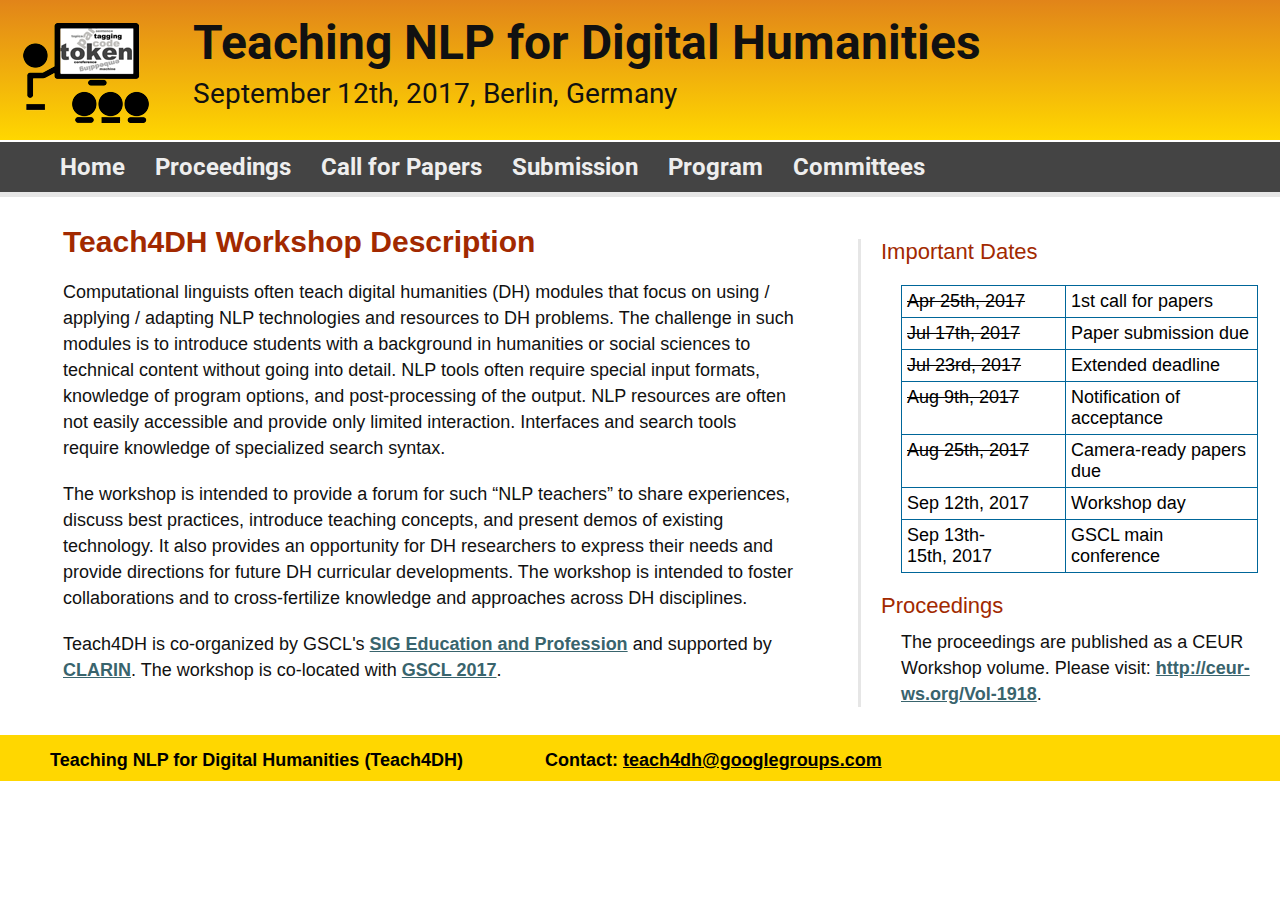
<file: index.html>
<!DOCTYPE html>
<html>

<head>
  <meta http-equiv="Content-Type" content="text/html; charset=UTF-8"/>
    <title>Teach4DH</title>
    <link href="https://fonts.googleapis.com/css?family=Open+Sans+Condensed:300%7CRoboto:300%7CSlabo+27px" rel="stylesheet">
    <link rel="stylesheet" href="/css/teach4dh.css" type="text/css"/>
</head> 
  
<body>

<div id="header">
  <table>
<tr>
    <td valign="middle"><img src="teach4dh_logo_new_tiny.png"/></td>
      <td valign="bottom">
	<p class="title">Teaching NLP for Digital Humanities</p>
	<p class="body">September 12th, 2017, Berlin, Germany</p>
      </td>
</tr>
  </table>
</div>

<div id="subheader">
  <ul id="navigation">
    <li class="active"><a href="index.html">Home</a></li>
	  <li><a href="http://ceur-ws.org/Vol-1918" target="_blank">Proceedings</a></li>
    <li><a href="cfp.html">Call for Papers</a></li>
    <li><a href="submission.html">Submission</a></li>
    <li><a href="program.html">Program</a></li>
    <li><a href="committees.html">Committees</a></li>
  </ul>
</div>

<table>

  <tr valign="top">

    <td>

      <div id="contents">

	<h1>Teach4DH Workshop Description</h1>
     
	      
	<p>Computational linguists often teach digital humanities (DH) modules that focus on using / applying / adapting NLP technologies and resources to DH problems. The challenge in such modules is to introduce students with a background in humanities or social sciences to technical content without going into detail. NLP tools often require special input formats, knowledge of program options, and post-processing of the output. NLP resources are often not easily accessible and provide only limited interaction. Interfaces and search tools require knowledge of specialized search syntax.</p>

	<p>The workshop is intended to provide a forum for such “NLP teachers” to share experiences, discuss best practices, introduce teaching concepts, and present demos of existing technology. It also provides an opportunity for DH researchers to express their needs and provide directions for future DH curricular developments. The workshop is intended to foster collaborations and to cross-fertilize knowledge and approaches across DH disciplines. </p>

	<p>Teach4DH is co-organized by GSCL's <a href="http://gscl.org/ak-ausbildung-en.html">SIG Education and Profession</a> and supported by <a href="https://www.clarin.eu/">CLARIN</a>. The workshop is co-located with
	  <xb><a href="http://gscl2017.dfki.de/">GSCL 2017</a></xb>.</p>

      </div>

    <td class="sidebar">

      <div>

	<h3>Important&nbsp;Dates</h3>

	<p>
	  <table cellspacing=0 cellpadding=3>
	    <tr valign="top">
		    <td><del>Apr&nbsp;25th,&nbsp;2017</del></td>
	      <td>1st call for papers</td>
	    </tr>
	    <tr valign="top">
		    <td><del>Jul&nbsp;17th,&nbsp;2017</del></td>
	      <td>Paper submission due </td>
	    </tr>
		  <td><del>Jul&nbsp;23rd,&nbsp;2017</del></td>
		  <td>Extended deadline </td>
	    </tr>
		  <tr valign="top">
			  <td><del>Aug&nbsp;9th,&nbsp;2017</del></td>
	      <td>Notification of acceptance </td>
	    </tr>
		  <tr valign="top">
			  <td><del>Aug&nbsp;25th,&nbsp;2017</del></td>
	      <td>Camera-ready papers due </td>
	    </tr>
	    <tr valign="top">
	      <td>Sep&nbsp;12th,&nbsp;2017</td>
	      <td>Workshop day</td>
	    </tr>
		  <tr valign="top">
	      <td>Sep&nbsp;13th-15th,&nbsp;2017</td>
	      <td>GSCL main conference</td>
	    </tr>
	  </table>
	</p>
    
	<!--<h3>Registration</h3>
	    <p>
		    Please visit the <a href="http://gscl2017.dfki.de/registration.php">registration site of GSCL 2017</a>. 
		    Participation in our workshop is included in the GSCL 2017 main conference fee.
		    Fees for attending the workshop without the main conference are 35€ (early bird until Aug 11 2017) or 50€ (regular). 
		    </p> -->
	
	<h3>Proceedings</h3>
	<p>
	The proceedings are published as a CEUR Workshop volume. Please visit: <a href="http://ceur-ws.org/Vol-1918" target="_blank">http://ceur-ws.org/Vol-1918</a>.
	</p>
    
      </div>
  
    </td>
  </tr>
</table>


<div id="footer">
  <div class="clearfix">
    <p>
      Teaching NLP for Digital Humanities (Teach4DH)
      &emsp;&emsp;&emsp;&emsp;
       Contact: <a href="mailto:teach4dh@googlegroups.com">teach4dh@googlegroups.com</a><br>
  </div>
</div>

</body>

</html>
</file>
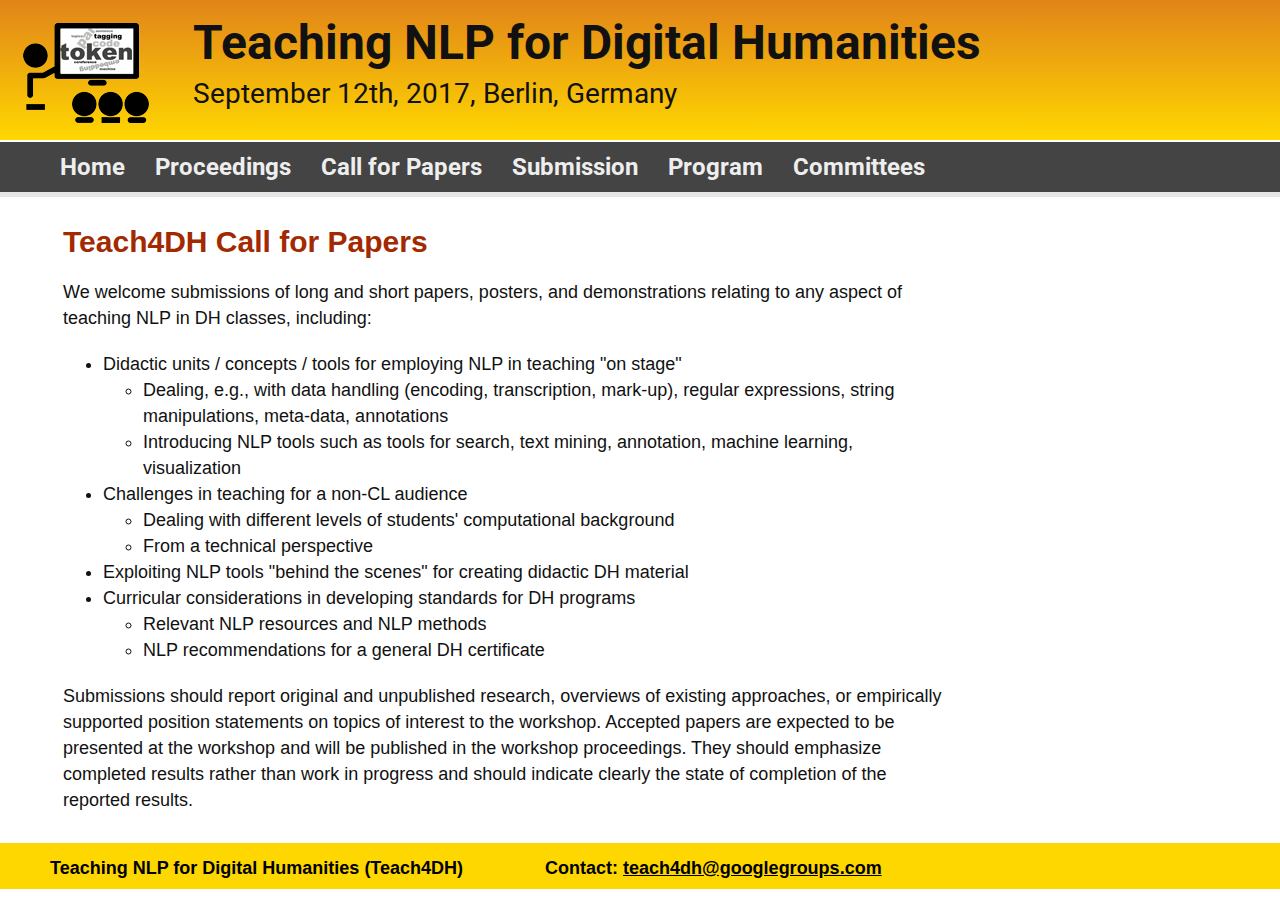
<file: cfp.html>
<!DOCTYPE html>
<html>

<head>
  <meta http-equiv="Content-Type" content="text/html; charset=UTF-8"/>
    <title>Teach4DH</title>
    <link href="https://fonts.googleapis.com/css?family=Open+Sans+Condensed:300%7CRoboto:300%7CSlabo+27px" rel="stylesheet">
    <link rel="stylesheet" href="/css/teach4dh.css" type="text/css"/>
</head>
  
<body>

<div id="header">
  <table>
    <tr>
     <td valign="middle"><img src="teach4dh_logo_new_tiny.png"/></td>
     <td valign="bottom">
	<p class="title">Teaching NLP for Digital Humanities</p>
	<p class="body">September 12th, 2017, Berlin, Germany</p>
      </td>
    </tr>
  </table>
</div>

<div id="subheader">
  <ul id="navigation">
    <li><a href="index.html">Home</a></li>
	  	  <li><a href="http://ceur-ws.org/Vol-1918" target="_blank">Proceedings</a></li>
    <li class="active"><a href="cfp.html">Call for Papers</a></li>
    <li><a href="submission.html">Submission</a></li>
    <li><a href="program.html">Program</a></li>
    <li><a href="committees.html">Committees</a></li>
  </ul>
</div>

<table>

  <tr valign="top">

    <td>

      <div id="contents">

	<h1>Teach4DH Call for Papers</h1>
      
	<p>
	We welcome submissions of long and short papers, posters, and demonstrations relating to any aspect of teaching NLP in DH classes, including:
	  <ul>
		<li>Didactic units / concepts / tools for employing NLP in teaching "on stage"</li>
		    <ul>
		 	<li> Dealing, e.g., with data handling (encoding, transcription, mark-up), regular expressions, string manipulations, meta-data, annotations</li>
			<li>Introducing NLP tools such as tools for search, text mining, annotation, machine learning, visualization</li>
	 	    </ul>
	      <li>Challenges in teaching for a non-CL audience</li>
	           <ul>
		      <li>Dealing with different levels of students' computational background</li>
		      <li>From a technical perspective</li>
	           </ul>
	      <li>Exploiting NLP tools "behind the scenes" for creating didactic DH material</li>
	      <li>Curricular considerations in developing standards for DH programs</li>
	          <ul>
		      <li>Relevant NLP resources and NLP methods</li>
		      <li>NLP recommendations for a general DH certificate</li>
	           </ul>
	      </ul>	    
</p>
	    <p>
	Submissions should report original and unpublished research, overviews of existing approaches, or empirically supported position statements on topics of interest to the workshop. Accepted papers are expected to be presented at the workshop and will be published in the workshop proceedings. They should emphasize completed results rather than work in progress and should indicate clearly the state of completion of the reported results. 
	      </p>
	<!--Moved to Submission page: <p>
		Long papers may consist of up to eight (8) pages of content, plus unlimited references. Short papers may consist of up to four (4) pages of content, plus unlimited references.
	      </p>
	      <p>
		      Reviewing of papers will be double-blind. Therefore, the paper must not include authors’ names and affiliations or self-references that reveal the authors’ identity -- e.g., "We previously showed (Smith, 1991) ..." should be replaced by citations such as "Smith (1991) previously showed ...". Papers that do not conform to these requirements will be rejected without review.
Authors of papers that have been or will be submitted to other meetings or publications must provide this information to the workshop co-chairs (<a href="mailto:teach4dh@googlegroups.com">teach4dh@googlegroups.com</a>). Authors of accepted papers must notify the program chairs within 10 days of acceptance if the paper is withdrawn for any reason.
	      </p>-->

      </div>
 
    </td>
  </tr>
</table>


<div id="footer">
  <div class="clearfix">
    <p>
      Teaching NLP for Digital Humanities (Teach4DH)
      &emsp;&emsp;&emsp;&emsp;
      Contact: <a href="mailto:teach4dh@googlegroups.com">teach4dh@googlegroups.com</a><br>
  </div>
</div>

</body>

</html>
</file>
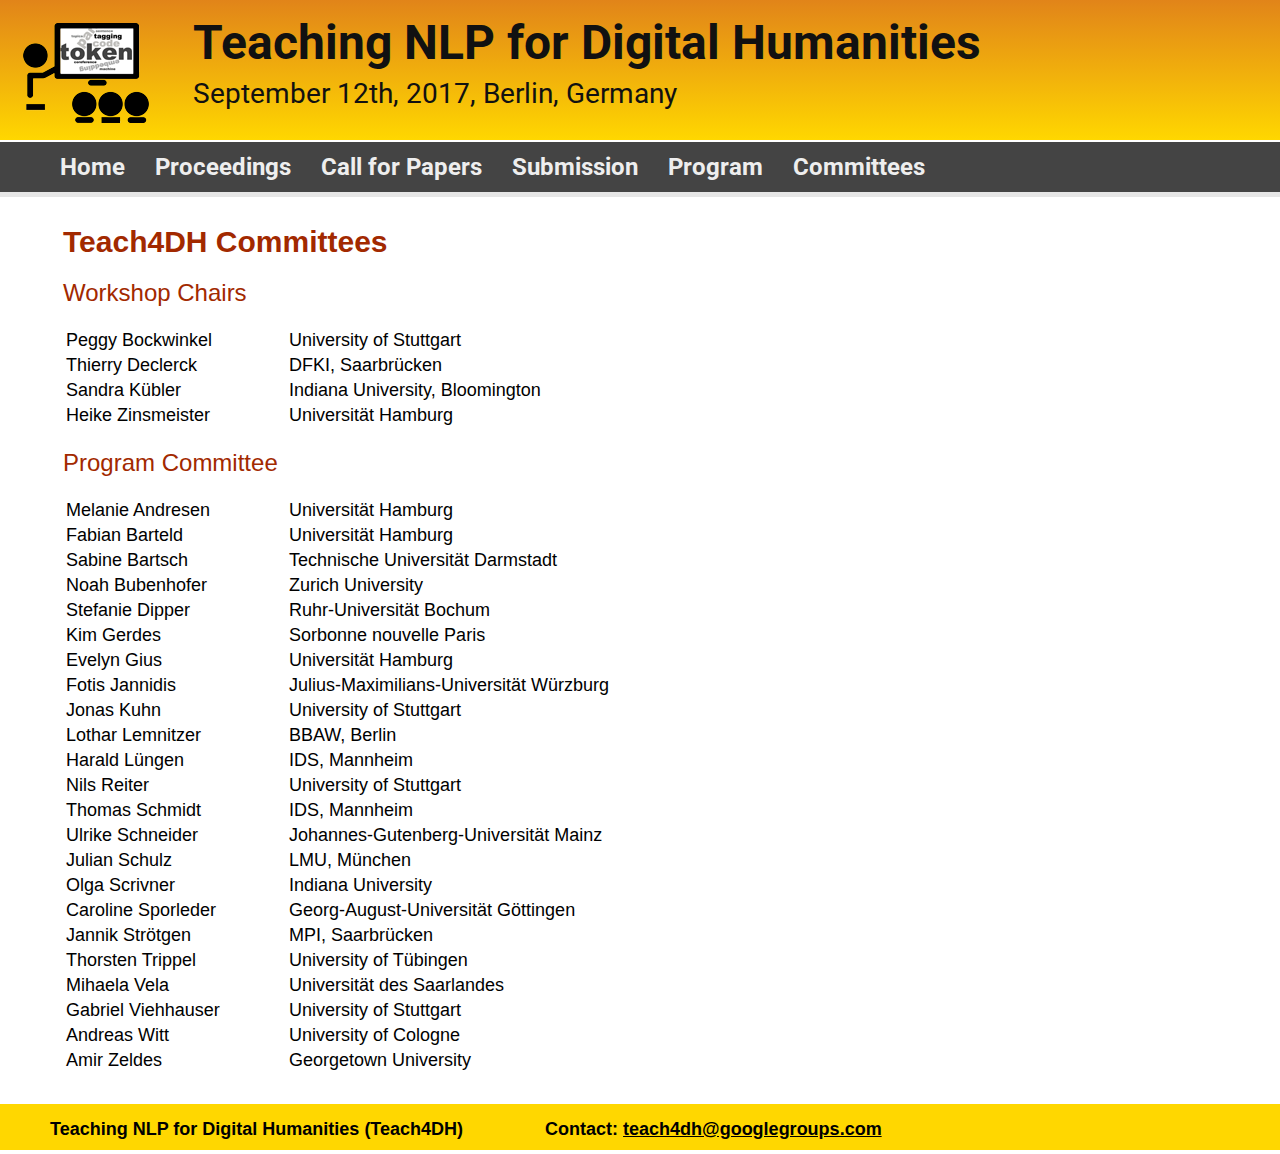
<file: committees.html>
<!DOCTYPE html>
<html>

<head>
  <meta http-equiv="Content-Type" content="text/html; charset=UTF-8"/>
    <title>Teach4DH</title>
    <link href="https://fonts.googleapis.com/css?family=Open+Sans+Condensed:300%7CRoboto:300%7CSlabo+27px" rel="stylesheet">
    <link rel="stylesheet" href="/css/teach4dh.css" type="text/css"/>
</head>
  
<body>

<div id="header">
  <table>
    <tr>
     <td valign="middle"><img src="teach4dh_logo_new_tiny.png"/></td>
     <td valign="bottom">
	<p class="title">Teaching NLP for Digital Humanities</p>
	<p class="body">September 12th, 2017, Berlin, Germany</p>
      </td>
    </tr>
  </table>
</div>

<div id="subheader">
  <ul id="navigation">
    <li><a href="index.html">Home</a></li>
	  	  <li><a href="http://ceur-ws.org/Vol-1918" target="_blank">Proceedings</a></li>
    <li><a href="cfp.html">Call for Papers</a></li>
    <li><a href="submission.html">Submission</a></li>
    <li><a href="program.html">Program</a></li>
    <li class="active"><a href="committee.html">Committees</a></li>
  </ul>
</div>

<table>

  <tr valign="top">

    <td>

      <div id="contents">

	<h1>Teach4DH Committees</h1>
     
   <h2> Workshop Chairs </h2>
<p>

<table class="committee">
<tr>
  <td class="p_name">Peggy Bockwinkel </td>
  <td class="p_affiliation">University of Stuttgart</td>
</tr>
<tr>
  <td class="p_name">Thierry Declerck</td>
  <td class="p_affiliation">DFKI, Saarbrücken</td>
</tr>
<tr>
  <td class="p_name">Sandra Kübler</td>
  <td class="p_affiliation">Indiana University, Bloomington</td>
</tr>
<tr>
  <td class="p_name">Heike Zinsmeister</td>
  <td class="p_affiliation">Universität Hamburg</td>
</tr>
</table>
	      
</p>

  
  <h2> Program Committee </h2>
<p> 
	
<table class="committee">
	
	    <tr>
  <td class="p_name">Melanie Andresen</td>
  <td class="p_affiliation">Universität Hamburg</td>
</tr>
	 <tr>
  <td class="p_name">Fabian Barteld</td>
  <td class="p_affiliation">Universität Hamburg</td>
</tr>
	<tr>
  <td class="p_name">Sabine Bartsch</td>
  <td class="p_affiliation">Technische Universität Darmstadt</td>
</tr>
	 <tr>
  <td class="p_name">Noah Bubenhofer</td>
  <td class="p_affiliation">Zurich University</td>
</tr>
	<tr>
  <td class="p_name">Stefanie Dipper</td>
  <td class="p_affiliation">Ruhr-Universität Bochum</td>
</tr>
	<tr>
  <td class="p_name">Kim Gerdes</td>
  <td class="p_affiliation">Sorbonne nouvelle Paris</td>
</tr>
	<tr>
  <td class="p_name">Evelyn Gius</td>
  <td class="p_affiliation">Universität Hamburg</td>
</tr>
	<tr>
  <td class="p_name">Fotis Jannidis</td>
  <td class="p_affiliation">Julius-Maximilians-Universität Würzburg</td>
</tr>
	<tr>
  <td class="p_name">Jonas Kuhn</td>
  <td class="p_affiliation">University of Stuttgart</td>
</tr>
	<tr>
  <td class="p_name">Lothar Lemnitzer</td>
  <td class="p_affiliation">BBAW, Berlin</td>
</tr>
	<tr>
  <td class="p_name">Harald Lüngen</td>
  <td class="p_affiliation">IDS, Mannheim</td>
</tr>
<tr>
  <td class="p_name">Nils Reiter </td>
  <td class="p_affiliation">University of Stuttgart</td>
</tr>
		<tr>
  <td class="p_name">Thomas Schmidt</td>
  <td class="p_affiliation">IDS, Mannheim</td>
</tr>
	<tr>
  <td class="p_name">Ulrike Schneider</td>
  <td class="p_affiliation">Johannes-Gutenberg-Universität Mainz</td>
</tr>
	<tr>
  <td class="p_name">Julian Schulz</td>
  <td class="p_affiliation">LMU, München</td>
</tr>
	<tr>
  <td class="p_name">Olga Scrivner</td>
  <td class="p_affiliation">Indiana University</td>
</tr>
	<tr>
  <td class="p_name">Caroline Sporleder</td>
  <td class="p_affiliation">Georg-August-Universität Göttingen</td>
</tr>
	<tr>
  <td class="p_name">Jannik Strötgen</td>
  <td class="p_affiliation">MPI, Saarbrücken</td>
</tr>
	<tr>
  <td class="p_name">Thorsten Trippel</td>
  <td class="p_affiliation">University of Tübingen</td>
</tr>
	<tr>
  <td class="p_name">Mihaela Vela</td>
  <td class="p_affiliation">Universität des Saarlandes</td>
</tr>
	<tr>
  <td class="p_name">Gabriel Viehhauser</td>
  <td class="p_affiliation">University of Stuttgart</td>
</tr>
	<tr>
  <td class="p_name">Andreas Witt</td>
  <td class="p_affiliation">University of Cologne</td>
</tr>
	<tr>
  <td class="p_name">Amir Zeldes</td>
  <td class="p_affiliation">Georgetown University</td>
</tr>

</table>
</p>
      </div>
  
    </td>
  </tr>
</table>


<div id="footer">
  <div class="clearfix">
    <p>
      Teaching NLP for Digital Humanities (Teach4DH)
      &emsp;&emsp;&emsp;&emsp;
      Contact: <a href="mailto:teach4dh@googlegroups.com">teach4dh@googlegroups.com</a><br>

  </div>
</div>

</body>

</html>
</file>
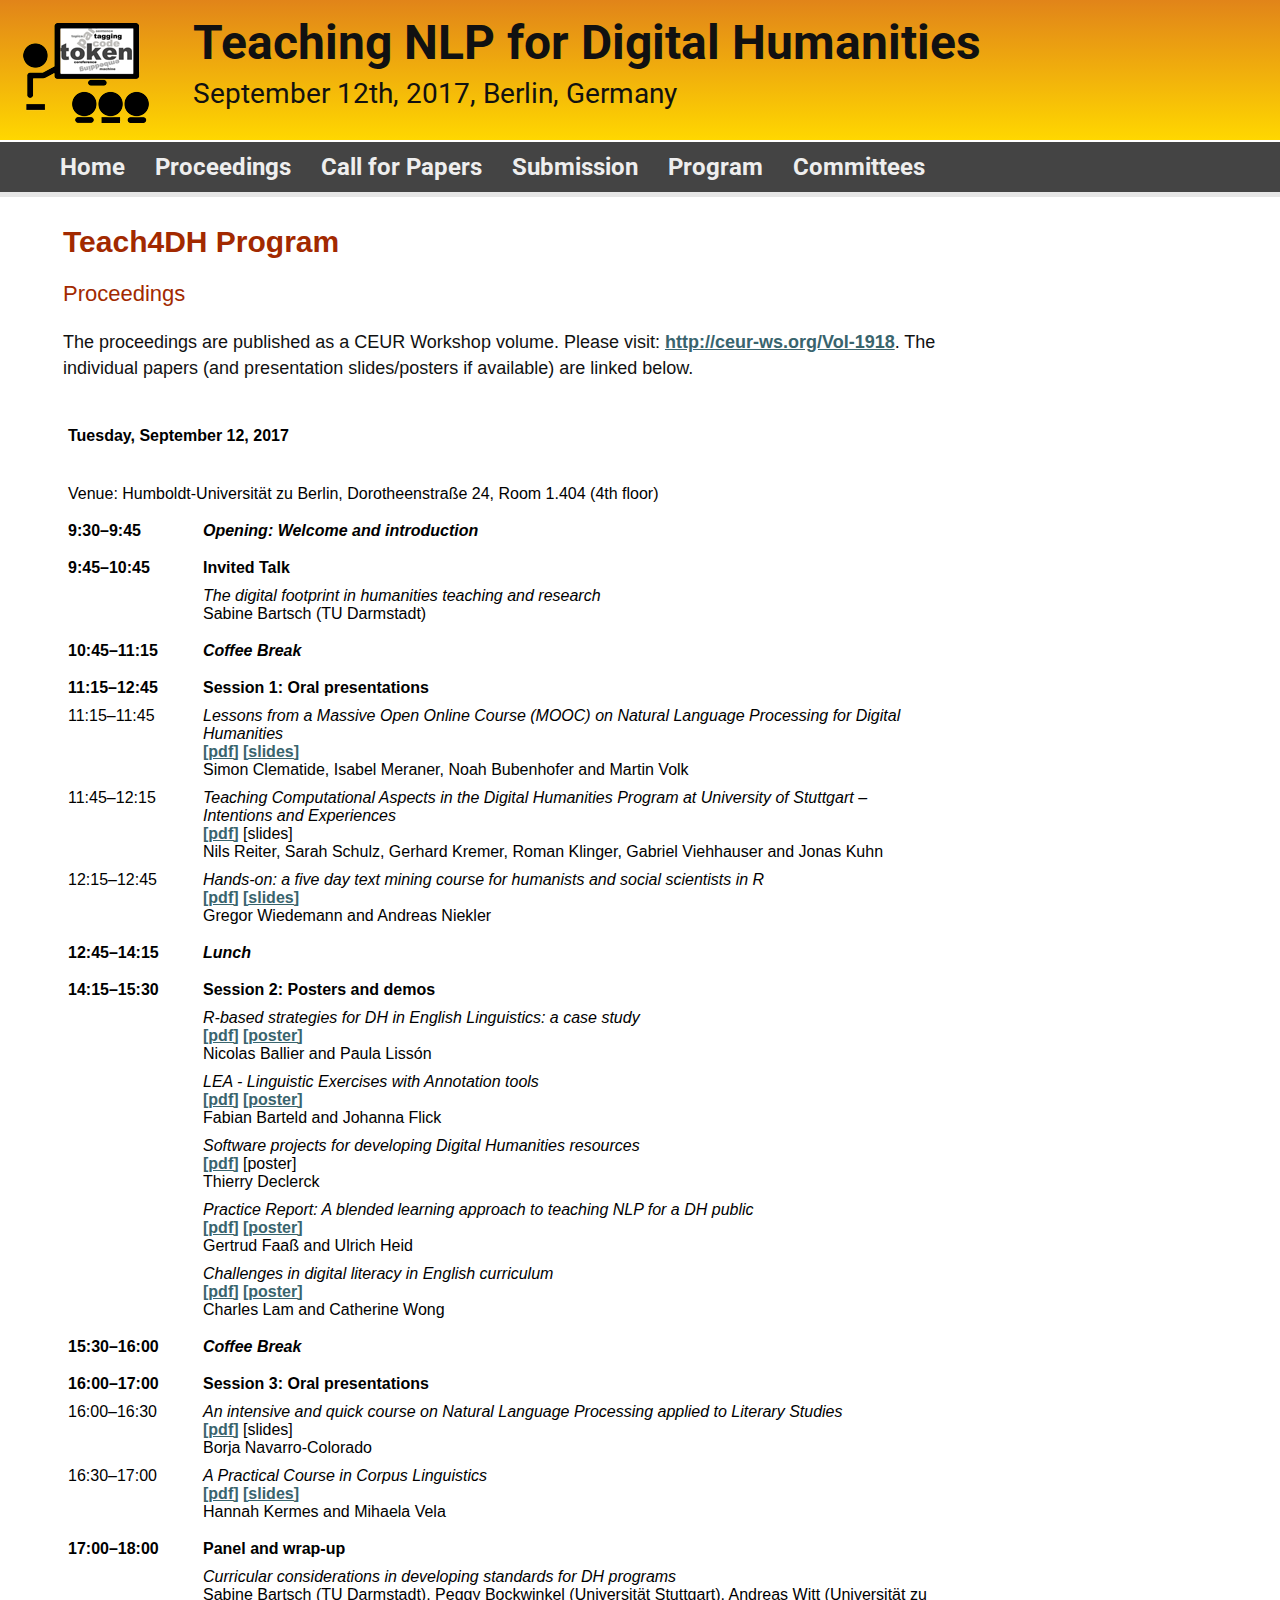
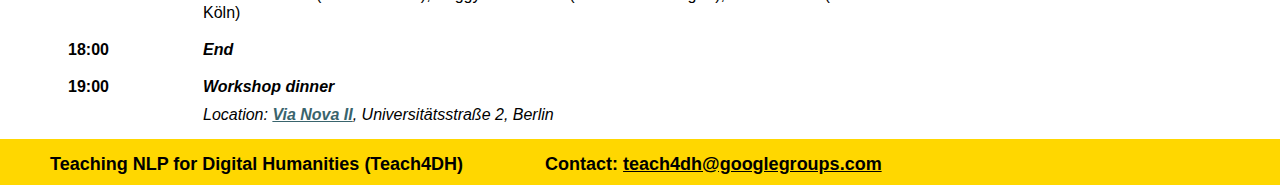
<file: program.html>
<!DOCTYPE html>
<html>

<head>
  <meta http-equiv="Content-Type" content="text/html; charset=UTF-8"/>
    <title>Teach4DH</title>
    <link href="https://fonts.googleapis.com/css?family=Open+Sans+Condensed:300%7CRoboto:300%7CSlabo+27px" rel="stylesheet">
    <link rel="stylesheet" href="/css/teach4dh.css" type="text/css"/>
</head>
  
<body>

<div id="header">
  <table>
    <tr >
      <td valign="middle"><img src="teach4dh_logo_new_tiny.png"/></td>
      <td valign="bottom">
	<p class="title">Teaching NLP for Digital Humanities</p>
	<p class="body">September 12th, 2017, Berlin, Germany</p>
      </td>
    </tr>
  </table>
</div>

<div id="subheader">
  <ul id="navigation">
    <li><a href="index.html">Home</a></li>
	  	  <li><a href="http://ceur-ws.org/Vol-1918" target="_blank">Proceedings</a></li>
    <li><a href="cfp.html">Call for Papers</a></li>
    <li><a href="submission.html">Submission</a></li>
    <li class="active"><a href="program.html">Program</a></li>
    <li><a href="committees.html">Committees</a></li>
  </ul>
</div>

<table>

  <tr valign="top">

    <td>

      <div id="contents">

	<h1>Teach4DH Program</h1>
	      
	      <h3>Proceedings</h3>
	<p>
	The proceedings are published as a CEUR Workshop volume. Please visit: <a href="http://ceur-ws.org/Vol-1918" target="_blank">http://ceur-ws.org/Vol-1918</a>.
	The individual papers (and presentation slides/posters if available) are linked below. </p>
      
	<table cellspacing="0" cellpadding="5" border="0">
	

<tr>
  <td colspan="2"><h4>Tuesday, September 12, 2017</h4>
	  <br/> Venue: Humboldt-Universität zu Berlin, Dorotheenstraße 24, Room 1.404 (4th floor)</td></tr>

<tr>
  <td valign="top" style="padding-top: 14px;"><b>9:30&#8211;9:45</b></td>
  <td valign="top" style="padding-top: 14px;"><b><em>Opening: Welcome and introduction</em></b></td></tr>

		<tr>
  <td valign="top" style="padding-top: 14px;"><b>9:45&#8211;10:45</b></td>
  <td valign="top" style="padding-top: 14px;"><b>Invited Talk</b></td></tr>

		
<tr>
  <td valign="top">&nbsp;</td>
  <td valign="top"><em>The digital footprint in humanities teaching and research</em><br>Sabine Bartsch (TU Darmstadt)</td></tr>

<tr>
  <td valign="top" style="padding-top: 14px;"><b>10:45&#8211;11:15</b></td>
  <td valign="top" style="padding-top: 14px;"><b><em>Coffee Break</em></b></td></tr>

<tr>
  <td valign="top" style="padding-top: 14px;"><b>11:15&#8211;12:45</b></td>
  <td valign="top" style="padding-top: 14px;"><b>Session 1: Oral presentations</b></td></tr>

<tr>
  <td valign="top" width="125">11:15&#8211;11:45</td>
  <td valign="top" align="left"><i>Lessons from a Massive Open Online Course (MOOC) on Natural Language Processing for Digital Humanities</i> <br>
	  <a href="http://ceur-ws.org/Vol-1918/clematide.pdf" target="_blank">[pdf]</a> <a href="slides/clematide_slides_Teach4DH.pdf" target="_blank">[slides]</a><br>
Simon Clematide, Isabel Meraner, Noah Bubenhofer and Martin Volk</td>
</tr>

<tr>
  <td valign="top" width="125">11:45&#8211;12:15</td>
  <td valign="top" align="left"><i>Teaching Computational Aspects in the Digital Humanities Program at University of Stuttgart – Intentions and Experiences</i> <br>
	  <a href="http://ceur-ws.org/Vol-1918/reiter.pdf" target="_blank">[pdf]</a> [slides]<br>
	  Nils Reiter, Sarah Schulz, Gerhard Kremer, Roman Klinger, Gabriel Viehhauser and Jonas Kuhn </td>
</tr>

<tr>
  <td valign="top" width="125">12:15&#8211;12:45</td>
  <td valign="top" align="left"><i>Hands-on: a five day text mining course for humanists and social scientists in R</i> <br>
	  <a href="http://ceur-ws.org/Vol-1918/wiedemann.pdf" target="_blank">[pdf]</a> <a href="slides/wiedemann_niekler_slides_Teach4DH.pdf" target="_blank">[slides]</A><br>
Gregor Wiedemann and Andreas Niekler</td>
</tr>

<tr>
  <td valign="top" style="padding-top: 14px;"><b>12:45&#8211;14:15</b></td>
  <td valign="top" style="padding-top: 14px;"><b><em>Lunch</em></b></td></tr>

<tr>
  <td valign="top" style="padding-top: 14px;"><b>14:15&#8211;15:30</b></td>
  <td valign="top" style="padding-top: 14px;"><b>Session 2: Posters and demos</b></td></tr>


<tr>
  <td valign="top" width="125">&nbsp;</td>
  <td valign="top" align="left"><i>R-based strategies for DH in English Linguistics: a case study</i> <br>
	  <a href="http://ceur-ws.org/Vol-1918/ballier.pdf" target="_blank">[pdf]</a> <a href="slides/ballier_poster_Teach4DH.pdf" target="_blank">[poster]</a>
	  <br> Nicolas Ballier and Paula Lissón
</td></tr>
<tr>
  <td valign="top" width="125">&nbsp;</td>
  <td valign="top" align="left"><i>LEA - Linguistic Exercises with Annotation tools</i> <br>
	  <a href="http://ceur-ws.org/Vol-1918/barteld.pdf" target="_blank">[pdf]</a> <a href="slides/barteld_flick_poster_Teach4DH.pdf" target="_blank">[poster]</a><br> 
	  Fabian Barteld and Johanna Flick
</td></tr>
<tr>
  <td valign="top" width="125">&nbsp;</td>
  <td valign="top" align="left"><i>Software projects for developing Digital Humanities resources</i> <br>
	  <a href="http://ceur-ws.org/Vol-1918/declerck.pdf" target="_blank">[pdf]</a> [poster]<br> 
	  Thierry Declerck
</td></tr>
<tr>
  <td valign="top" width="125">&nbsp;</td>
  <td valign="top" align="left"><i>Practice Report: A blended learning approach to teaching NLP for a DH public </i> <br>
	  <a href="http://ceur-ws.org/Vol-1918/faass.pdf" target="_blank">[pdf]</a> <a href="slides/faass_poster_Teach4DH.pdf" target="_blank">[poster]</a><br> 
	  Gertrud Faaß and Ulrich Heid
</td></tr>
<tr>
  <td valign="top" width="125">&nbsp;</td>
  <td valign="top" align="left"><i>Challenges in digital literacy in English curriculum</i> <br> 
	   <a href="http://ceur-ws.org/Vol-1918/lam.pdf" target="_blank">[pdf]</a> <a href="slides/LamWong_poster_Teach4DH.pdf" target="_blank">[poster]</a><br> Charles Lam and Catherine Wong
</td></tr>

<tr>
  <td valign="top" style="padding-top: 14px;"><b>15:30&#8211;16:00</b></td>
  <td valign="top" style="padding-top: 14px;"><b><em>Coffee Break</em></b></td></tr>


<tr>
  <td valign="top" style="padding-top: 14px;"><b>16:00&#8211;17:00</b></td>
  <td valign="top" style="padding-top: 14px;"><b>Session 3: Oral presentations</b></td></tr>

<tr>
  <td valign="top" width="125">16:00&#8211;16:30</td>
  <td valign="top" align="left"><i>An intensive and quick course on Natural Language Processing applied to Literary Studies </i> <br>
	  <a href="http://ceur-ws.org/Vol-1918/navarro.pdf" target="_blank">[pdf]</a> [slides]<br>
Borja Navarro-Colorado</td></tr>

<tr>
  <td valign="top" width="125">16:30&#8211;17:00</td>
  <td valign="top" align="left"><i>A Practical Course in Corpus Linguistics</i>  <br>
	  <a href="http://ceur-ws.org/Vol-1918/vela.pdf" target="_blank">[pdf]</a> <a href="slides/kermes_vela_slides_Teach4DH.pdf" target="_blank">[slides]</a> <br>
Hannah Kermes and Mihaela Vela</td></tr>


<tr>
  <td valign="top" style="padding-top: 14px;"><b>17:00&#8211;18:00</b></td>
  <td valign="top" style="padding-top: 14px;"><b>Panel and wrap-up</b></td></tr>

<tr>
  <td valign="top" width="125">&nbsp;</td>
  <td valign="top" align="left"><i>Curricular considerations in developing standards for DH programs</i><br>
	  Sabine Bartsch (TU Darmstadt), Peggy Bockwinkel (Universität Stuttgart), Andreas Witt (Universität zu Köln) 
</td></tr>

<tr>
  <td valign="top" style="padding-top: 14px;"><b>18:00</b></td>
  <td valign="top" style="padding-top: 14px;"><b><em>End</em></b></td></tr>

<tr>
  <td valign="top" style="padding-top: 14px;"><b>19:00</b></td>
  <td valign="top" style="padding-top: 14px;"><b><em>Workshop dinner</em></b></td></tr>

<tr>
  <td valign="top" width="125">&nbsp;</td>
  <td valign="top" align="left"><i>Location: <a href="http://www.cafe-vianova.de/nova2" target="_blank">Via Nova II</a>, Universitätsstraße 2, Berlin  </i> 
</td></tr>

</table>

      </div>

    
  
    </td>
  </tr>
</table>


<div id="footer">
  <div class="clearfix">
    <p>
      Teaching NLP for Digital Humanities (Teach4DH)
      &emsp;&emsp;&emsp;&emsp;
	Contact: <a href="mailto:teach4dh@googlegroups.com">teach4dh@googlegroups.com</a><br>
  </div>
</div>

</body>

</html>
</file>
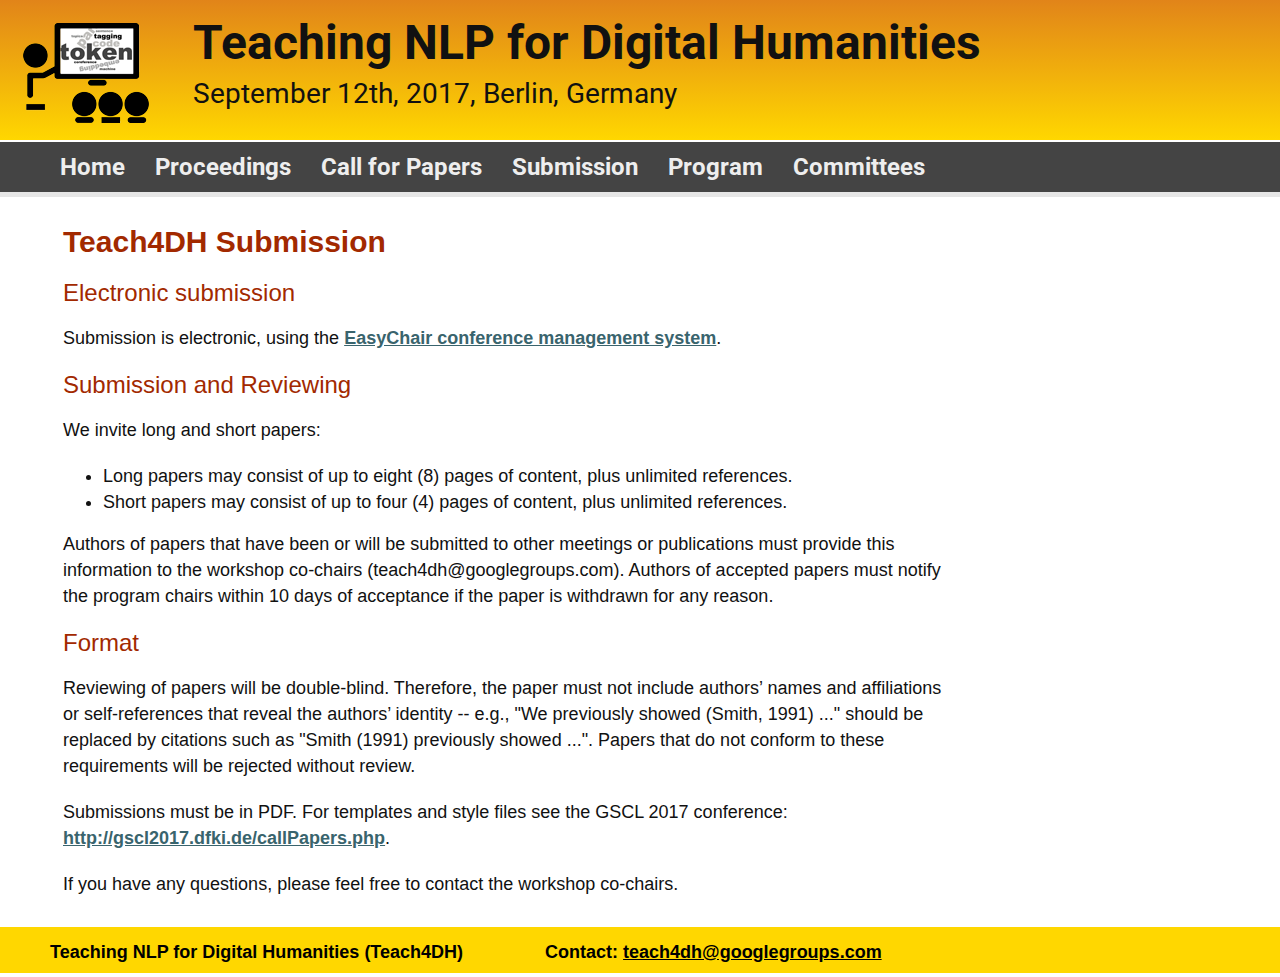
<file: submission.html>
<!DOCTYPE html>
<html>

<head>
  <meta http-equiv="Content-Type" content="text/html; charset=UTF-8"/>
    <title>Teach4DH</title>
    <link href="https://fonts.googleapis.com/css?family=Open+Sans+Condensed:300%7CRoboto:300%7CSlabo+27px" rel="stylesheet">
    <link rel="stylesheet" href="/css/teach4dh.css" type="text/css"/>
</head>
  
<body>

<div id="header">
  <table>
    <tr>
     <td valign="middle"><img src="teach4dh_logo_new_tiny.png"/></td>
     <td valign="bottom">
	<p class="title">Teaching NLP for Digital Humanities</p>
	<p class="body">September 12th, 2017, Berlin, Germany</p>
      </td>
    </tr>
  </table>
</div>

<div id="subheader">
  <ul id="navigation">
    <li><a href="index.html">Home</a></li>
	  	  <li><a href="http://ceur-ws.org/Vol-1918" target="_blank">Proceedings</a></li>
    <li><a href="cfp.html">Call for Papers</a></li>
    <li class="active"><a href="submission.html">Submission</a></li>
    <li><a href="program.html">Program</a></li>
    <li><a href="committees.html">Committees</a></li>
  </ul>
</div>

<table>

  <tr valign="top">

    <td>

      <div id="contents">

	<h1>Teach4DH Submission</h1>
	      
	      <h2>Electronic submission</h2>
      
	      <p>Submission is electronic, using the <a href="https://easychair.org/conferences/?conf=teach4dh">EasyChair conference management system</a>.

	      <h2>Submission and Reviewing</h2>
	      <p>We invite long and short papers:</p>
		<ul>
			<li> Long papers may consist of up to eight (8) pages of content, plus unlimited references.</li> 
			<li> Short papers may consist of up to four (4) pages of content, plus unlimited references.</li>
	      </ul>
	      
	      <p>Authors of papers that have been or will be submitted to other meetings or publications must provide this information to the workshop 
co-chairs (teach4dh@googlegroups.com). Authors of accepted papers must notify the program chairs within 10 days of acceptance if the paper
is withdrawn for any reason.
	      </p>

	        <h2>Format</h2>
<p>Reviewing of papers will be double-blind. Therefore, the paper must not include authors’ names and affiliations or self-references 
that reveal the authors’ identity -- e.g., "We previously showed (Smith, 1991) ..." should be replaced by citations 
such as "Smith (1991) previously showed ...". Papers that do not conform to these requirements will be rejected without review.
	      </p>	    
	     <p>
	       Submissions must be in PDF. For templates and style files see the GSCL 2017 conference: <a href="http://gscl2017.dfki.de/callPapers.php">http://gscl2017.dfki.de/callPapers.php</a>. 
	       </p>
	  <!--  <h2>Final submission (camera ready versions of accepted papers)</h2>

<p>For your final paper submissions, again use the style and format as required
by GSCL 2017, and when converting to PDF, make sure that the fonts are
embedded.</p>

<p>We allow one additional page to address reviewers' comments. Long paper
submissions must follow the two-column format of the GSCL 2017 proceedings
without exceeding nine (9) pages of content. References do not count against
this limit. Short paper submissions must also follow the two-column format of
the GSCL 2017 proceedings, and must not exceed five (5) pages. References do not
count against this limit.</p> -->
	      <p>
		      If you have any questions, please feel free to contact the workshop co-chairs.
	      </p>
      </div>

    
  
    </td>
  </tr>
</table>


<div id="footer">
  <div class="clearfix">
    <p>
      Teaching NLP for Digital Humanities (Teach4DH)
      &emsp;&emsp;&emsp;&emsp;
	     Contact: <a href="mailto:teach4dh@googlegroups.com">teach4dh@googlegroups.com</a><br>
  </div>
</div>

</body>

</html>
</file>
<file: css/teach4dh.css>
/* adapted from law17.css */

body {
    background-color: #fff;
    margin: 0;
}

body, p {
    xfont-family: Roboto, Helvetica, Arial, sans-serif; /* screws up on non-asci letters */
    font-family: Calibri, Candara, Segoe, "Segoe UI", Optima, Arial, sans-serif;    /*"Times New Roman", Times, serif;*/
}

table, th, td, img {
    border: 0px;
}

.clearfix:after, #contents:after {
    clear: both;
    content: "";
    height: 1%;
    line-height: 0;
    visibility: hidden;
}


/*------------------------------ HEADER ------------------------------*/

#header {
    background: linear-gradient(rgba(222,119,0,0.9), rgba(255,215,0, 1));
    border-bottom: 2px solid #fff;
    color: #fff;
    padding-left: 20px;
    padding-top: 20px;
    padding-bottom: 10px;
}

#header .title {
    min-width: 1000px;  /* needed to avoid nasty overlapping lines */
    font-family: Roboto, Helvetica, Arial, sans-serif;
    font-size: 48px;
    font-weight: bold;
    padding-left: 40px;
    padding-bottom: 5px;
}

#header .body {
    font-family: Roboto, Helvetica, Arial, sans-serif;
    font-size: 28px;
    padding-left: 40px;
    padding-bottom: 0px;
}

#subheader {
    background-color: #444;
    border-bottom: 5px solid #e6e6e6;
    color: #fff;
    height: 30px;
    padding-left: 60px;
    padding-bottom: 20px;
}


/** Navigation **/

#navigation {
    display: inline-block;
    list-style: none;
    line-height: 20px;
    margin: 0;
    padding-top: 10px;
    padding-left: 0px;
}

#navigation ul {
    display: inline-block;
    list-style: none;
    margin: 0;
    padding: 0;
}

#navigation li {
    font-family: Roboto, Helvetica, Arial, sans-serif;
    float: left;
    padding-right: 30px;
    text-align: center;
}

#navigation li a {
    color: #eee;
    font-size: 24px;
    line-height: 30px;
    text-decoration: none;
}

#navigation li a:hover {
    color: #f1c40f;
}


/*------------------------------ CONTENTS ------------------------------*/

#contents {
    min-height: 500px;
    max-width: 880px;
    margin-left: 50px;
    padding: 25px 20px 5px 10px;
}

h1, h2, h3 {
    color: rgb(162, 41, 0);
    color: rgb(162, 41, 0, );
    font-family: Calibri, Candara, Segoe, "Segoe UI", Optima, Arial, sans-serif;  /*"Slabo 27px";*/
}

h1 {
    font-size: 30px;
    font-weight: bold;
    margin: 0 0 20px;
}

h2 {
    font-size: 24px;
    font-weight: normal;
    margin: 0 0 18px;
}

h3 {
    font-size: 22px;
    font-weight: normal;
    margin: 4 0 14px;
}

p {
    color: #111111;
    font-size: 18px;
    line-height: 26px;
    margin: 0 0 20px;
}

a {
    font-weight: bold;
    color: #39646d;
}

a.paper {
    font-weight: normal;
    color: #39646d;
    text-decoration: None;
}

a:hover { color: #39646d; }
a:visited { color: #39646d; }

table.dates {
    margin-left: 20px;
    border-collapse: collapse;
}

table.dates td {
    padding: 7px;
    border: 1px solid #006699;
    font-size: 18px;
}

table.committee a {
    text-decoration: none;
    font-size: 18px;
}

li {
    color: #111111;
    font-size: 18px;
    line-height: 26px;
}

.left { text-align: left; }
.right { text-align: right; }
.center {
    text-align: center;
    color: #39646d;
    font-weight: bold;
}

.indent { margin-left: 20px; }

.p_name { width: 200px; font-size: 18px; }
.p_affiliation { padding-left: 20px; font-size: 18px; }

.example {
    color: #39646d;
}

.sidebar {
    width: 400px;
    padding-top: 25px;
    padding-left: 40px;
    padding-right: 20px;
}

.sidebar div {
    padding-left: 20px;
    border-left: 3px solid #e6e6e6;
}

.sidebar table {
    margin-left: 20px;
    border-collapse: collapse;
}

.sidebar td {
    padding: 5px;
    border: 1px solid #006699;
    font-size: 18px;
}

.sidebar p {
    padding-left: 20px;
    font-size: 18px;
}

.sidebar h3 {
    margin-top: 15px;
    margin-bottom: 10px;
}


/*------------------------------ FOOTER ------------------------------*/

#footer {
    /*law17:  color matches color from the logo */
    background: linear-gradient(rgba(255,215,0, 1), rgba(255,215,0, 1));
    background: linear-gradient(rgba(255,215,0, 1), rgba(255,215,0, 1));
    xborder-top: 4px solid #999;
    border-top: 2px solid #fff ; /*rgba(255,215,0, 1);*/
    border-bottom: 4px solid #fff;
    xborder-bottom: 4px solid rgba(255,215,0, 1);
    padding: 6px 0 0;
}

#footer > div {
    height: 20px;
    padding: 10px 10px 10px 40px;
}

#footer p {
    font-size: 18px;
    font-weight: bold;
    line-height: 18px;
    color: #000000; /* #fff;*/
    font-style: normal;
    padding-left: 10px;
}

#footer p a {
    color: #000000; /* #fff;*/
    font-weight: bold;
}
</file>
